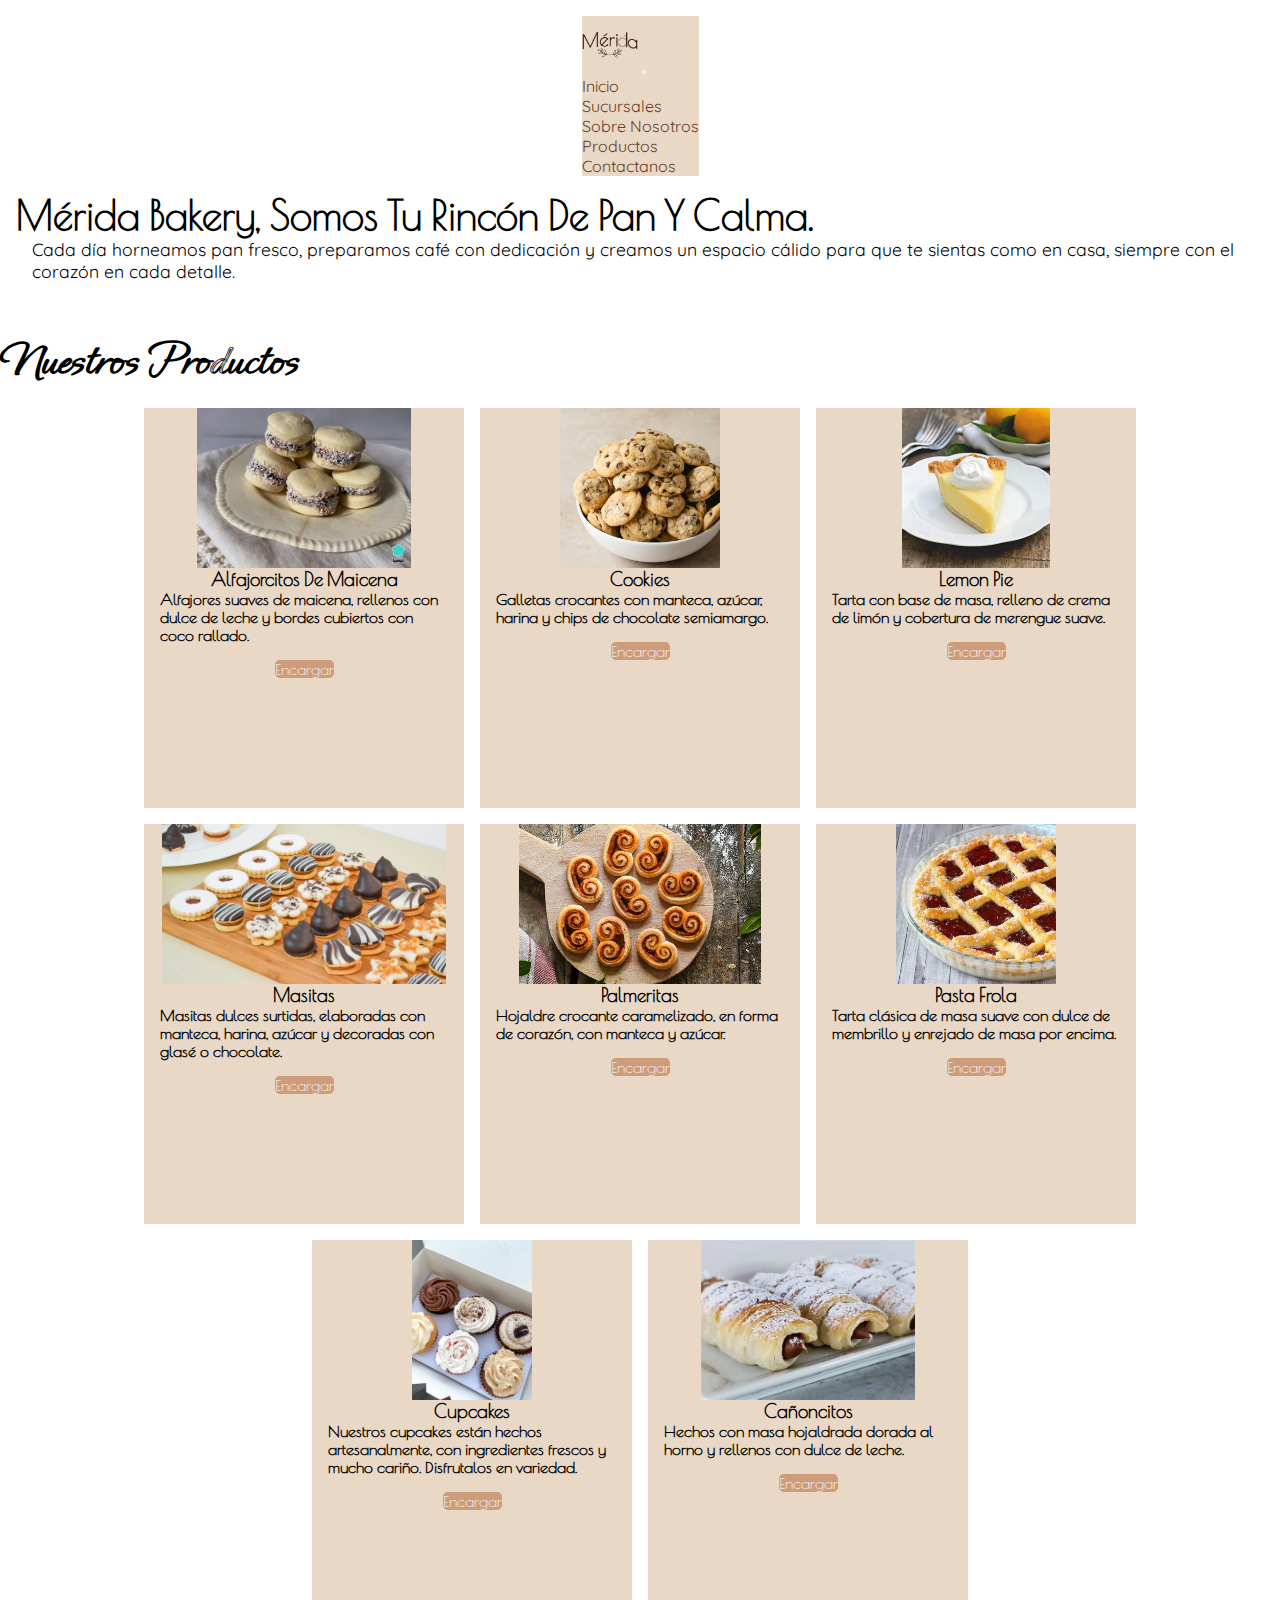
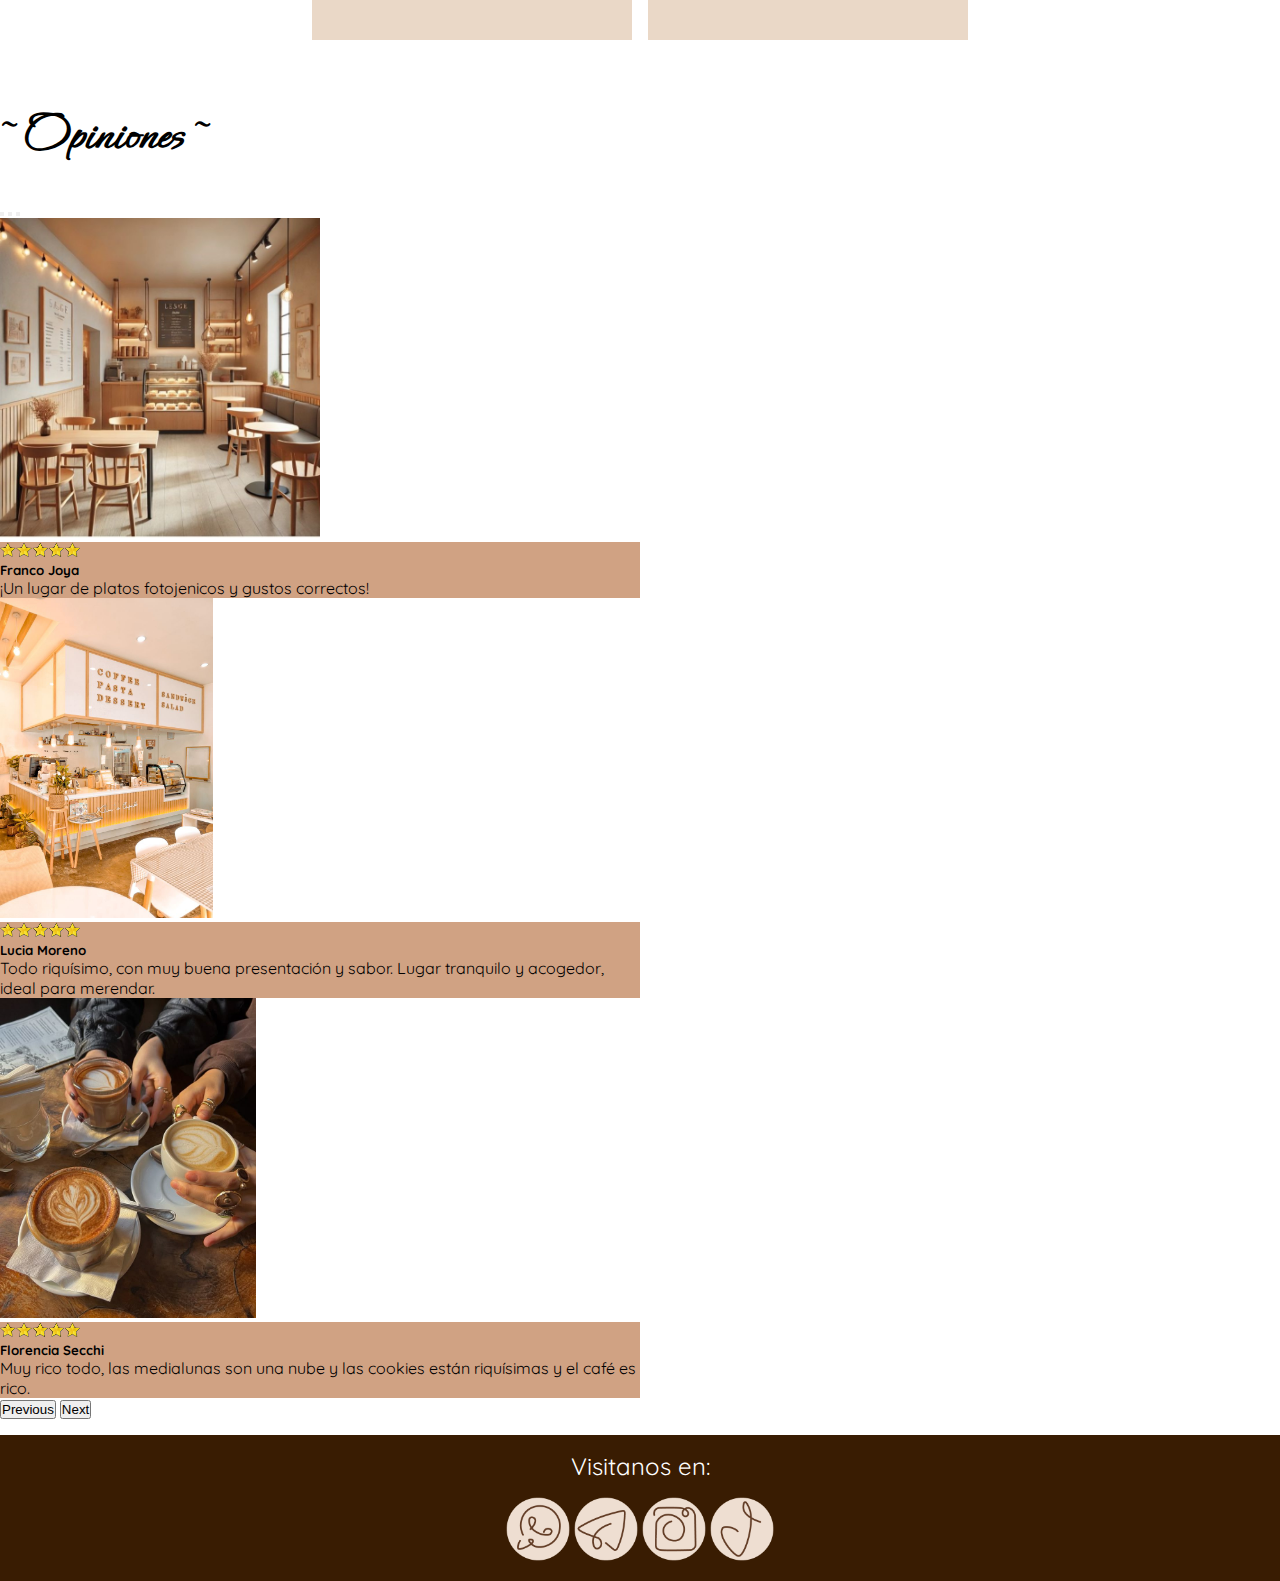
<file: index.html>
<!DOCTYPE html>
<html lang="es">

<head>
    <meta charset="UTF-8">
    <meta name="viewport" content="width=device-width, initial-scale=1.0">
    <meta name="description" content="Mérida Bakery es una panadería y cafetería artesanal donde disfrutás del mejor café, pastelería casera y pan recién horneado en un ambiente acogedor.">
    <meta name="keywords" content="panadería, café, cafetería, cordoba, argentina, desayuno, merienda, Mérida Bakery">
    <title>Merida Home</title>
    <link href="https://cdn.jsdelivr.net/npm/bootstrap@5.3.7/dist/css/bootstrap.min.css" rel="stylesheet"
        integrity="sha384-LN+7fdVzj6u52u30Kp6M/trliBMCMKTyK833zpbD+pXdCLuTusPj697FH4R/5mcr" crossorigin="anonymous">
    <link rel="stylesheet" href="./css/style.css">
    <link rel="preconnect" href="https://fonts.googleapis.com">
    <link rel="preconnect" href="https://fonts.gstatic.com" crossorigin>
    <link
        href="https://fonts.googleapis.com/css2?family=Ephesis&family=Poiret+One&family=Quicksand:wght@462&display=swap"
        rel="stylesheet">

</head>

<body >
    
    <header class="index-header">
        <nav class="navbar navbar-expand-md w-100 nav-principal rounded-5">
            <div class="container-fluid ">
                <!-- el logo con link-->
                <a class="navbar-brand" href="/index.html"><img class="logo" src="./img/merida-logo-sin-fondo.png"
                        alt="logo-bakery-merida"></a>
                <!-- imagen de la hamburquesa que solo se ve en mobile-->
                <button class="navbar-toggler" type="button" data-bs-toggle="collapse"
                    data-bs-target="#navbarSupportedContent" aria-controls="navbarSupportedContent"
                    aria-expanded="false" aria-label="Toggle navigation">
                    <span class="navbar-toggler-icon"></span>
                </button>
                <!-- que se ve si despliego la nav y si la veo desde una pantalla mediana (uno al lado delotro) -->
                <div class="collapse navbar-collapse" id="navbarSupportedContent">
                    <ul class="navbar-nav ms-auto mb-2 mb-lg-0">
                        <li class="nav-item">
                            <a class="nav-link active" aria-current="page" href="#">Inicio</a>
                        </li>
                        <li class="nav-item">
                            <a class="nav-link" href="./pages/sucursales.html">Sucursales</a>
                        </li>
                        <li class="nav-item">
                            <a class="nav-link" href="./pages/nosotros.html">Sobre Nosotros</a>
                        </li>
                        <li class="nav-item">
                            <a class="nav-link" href="./pages/productos.html">Productos</a>
                        </li>
                        </li>
                        <li class="nav-item">
                            <a class="nav-link" href="./pages/contacto.html">Contactanos</a>
                        </li>

                    </ul>
                </div>
            </div>
        </nav>
        <!-- texto debajo de la nav -->
        <div>
            <h1 class="h1-nav text-center fw-bold">Mérida Bakery, somos tu rincón de pan y calma.</h1>
            <p class="parrafo-principal text-center">Cada día horneamos pan fresco, preparamos café con dedicación y creamos un
                espacio cálido para que te sientas como en casa, siempre con el corazón en cada detalle.
            </p>
        </div>

    </header>

    <main>
        <div class="d-flex flex-column justify-content-center align-items-center">
            <h2 class="nuestros-prod-titulo text-center">Nuestros Productos</h2>
            <section class="section-cards">
                <div class="card-producto text-center justify-content-between">
                    <img class="w-100 object-fit-cover" src="./img/alfajorcitos-maicena.jpg" alt="alfajorcitos-de-maicena">
                    <h3 class="titulo-producto">Alfajorcitos De Maicena</h3>
                    <p>Alfajores suaves de maicena, rellenos con dulce de leche y bordes cubiertos con coco rallado.</p>
                    <button class="card-producto-btn fw-bold w-100 p-2">Encargar</button>
                </div>

                <div class="card-producto text-center justify-content-between">
                    <img class="w-100 object-fit-cover" src="./img/cookies.jpg" alt="cookies">
                    <h3 class="titulo-producto">Cookies</h3>
                    <p>Galletas crocantes con manteca, azúcar, harina y chips de chocolate semiamargo.</p>
                    <button class="card-producto-btn fw-bold w-100 p-2">Encargar</button>
                </div>

                <div class="card-producto text-center justify-content-between">
                    <img class="w-100 object-fit-cover" src="./img/lemon-pie.jfif" alt="lemon-pie">
                    <h3 class="titulo-producto">Lemon Pie</h3>
                    <p>Tarta con base de masa, relleno de crema de limón y cobertura de merengue suave.</p>
                    <button class="card-producto-btn fw-bold w-100 p-2">Encargar</button>
                </div>

                <div class="card-producto text-center justify-content-between">
                    <img class="w-100 object-fit-cover" src="./img/masitas.jpg" alt="masitas-variadas">
                    <h3 class="titulo-producto">Masitas</h3>
                    <p>Masitas dulces surtidas, elaboradas con manteca, harina, azúcar y decoradas con glasé o
                        chocolate.
                    </p>
                    <button class="card-producto-btn fw-bold w-100 p-2">Encargar</button>
                </div>

                <div class="card-producto text-center justify-content-between">
                    <img class="w-100 object-fit-cover" src="./img/palmeritas.jfif" alt="palmeritas">
                    <h3 class="titulo-producto">Palmeritas</h3>
                    <p>Hojaldre crocante caramelizado, en forma de corazón, con manteca y azúcar.</p>
                    <button class="card-producto-btn fw-bold w-100 p-2">Encargar</button>
                </div>

                <div class="card-producto text-center justify-content-between">
                    <img class="w-100 object-fit-cover" src="./img/pasta-frola.webp" alt="pasta-frola">
                    <h3 class="titulo-producto">Pasta Frola</h3>
                    <p>Tarta clásica de masa suave con dulce de membrillo y enrejado de masa por encima.</p>
                    <button class="card-producto-btn fw-bold w-100 p-2">Encargar</button>
                </div>
                <div class="card-producto text-center justify-content-between">
                    <img class="w-100 object-fit-cover" src="./img/cupcakes.jpg" alt="cupcakes">
                    <h3 class="titulo-producto">Cupcakes</h3>
                    <p>Nuestros cupcakes están hechos artesanalmente, con ingredientes frescos y mucho cariño. Disfrutalos en variedad.</p>
                    <button class="card-producto-btn fw-bold w-100 p-2">Encargar</button>
                </div>
                <div class="card-producto text-center justify-content-between">
                    <img class="w-100 object-fit-cover" src="./img/cañoncitos.webp" alt="cañoncitos">
                    <h3 class="titulo-producto">Cañoncitos</h3>
                    <p>Hechos con masa hojaldrada dorada al horno y rellenos con dulce de leche.</p>
                    <button class="card-producto-btn fw-bold w-100 p-2">Encargar</button>
                </div>
            </section>

            <!--Reseñas-->
            <h3 class="nuestros-prod-titulo">~ Opiniones ~</h3>
            <div id="carouselExampleCaptions" class="carousel slide">
                <div class="carousel-indicators">
                    <button type="button" data-bs-target="#carouselExampleCaptions" data-bs-slide-to="0" class="active"
                        aria-current="true" aria-label="Slide 1"></button>
                    <button type="button" data-bs-target="#carouselExampleCaptions" data-bs-slide-to="1"
                        aria-label="Slide 2"></button>
                    <button type="button" data-bs-target="#carouselExampleCaptions" data-bs-slide-to="2"
                        aria-label="Slide 3"></button>
                </div>
                <div class="carousel-inner">
                    <div class="carousel-item active">
                        <img src="./img/local-2.jpg" class="d-block w-100 fondo-reseña object-fit-cover" alt="imagen-local-2">
                        <div class="carousel-caption">
                            <img src="./img/5-estrellas.png" class="imagen-estrellas" alt="estrellas-reseña">
                            <h5>Franco Joya</h5>
                            <p>¡Un lugar de platos fotojenicos y gustos correctos! </p>
                        </div>
                    </div>
                    <div class="carousel-item">
                        <img src="./img/local.jpg" class="d-block w-100 fondo-reseña object-fit-cover" alt="imagen-local-2">
                        <div class="carousel-caption">
                            <img src="./img/5-estrellas.png" class="imagen-estrellas" alt="estrellas-reseña">
                            <h5>Lucia Moreno</h5>
                            <p>Todo riquísimo, con muy buena presentación y sabor. Lugar tranquilo y acogedor, ideal para merendar.</p>
                        </div>
                    </div>
                    <div class="carousel-item">
                        <img src="./img/local-3.jpg" class="d-block w-100 fondo-reseña object-fit-cover" alt="imagen-local-3">
                        <div class="carousel-caption">
                            <img src="./img/5-estrellas.png" class="imagen-estrellas" alt="estrellas-reseña">
                            <h5>Florencia Secchi</h5>
                            <p>Muy rico todo, las medialunas son una nube y las cookies están riquísimas y el café es rico.</p>
                        </div>
                    </div>
                </div>
                <button class="carousel-control-prev" type="button" data-bs-target="#carouselExampleCaptions"
                    data-bs-slide="prev">
                    <span class="carousel-control-prev-icon" aria-hidden="true"></span>
                    <span class="visually-hidden">Previous</span>
                </button>
                <button class="carousel-control-next" type="button" data-bs-target="#carouselExampleCaptions"
                    data-bs-slide="next">
                    <span class="carousel-control-next-icon" aria-hidden="true"></span>
                    <span class="visually-hidden">Next</span>
                </button>
            </div>
        </div>
    </main>
    <footer>
        <p class="text-footer">Visitanos en:</p>
        <div>
            <a href="https://web.whatsapp.com/" target="_blank"><img class="logo-footer" src="./img/logo-wsp.png" alt="logo-whatsapp"></a>
            <a href="https://accounts.google.com/" target="_blank"><img class="logo-footer" src="./img/logo-mail.png" alt="logo-mail"></a>
            <a href="https://www.instagram.com/" target="_blank"><img class="logo-footer" src="./img/logo-ig.png" alt="logo-instagram"></a>
            <a href="https://www.tiktok.com/" target="_blank"><img class="logo-footer" src="./img/logo-tiktok.png" alt="logo-tiktok"></a>
        </div>

    </footer>

    <script src="https://cdn.jsdelivr.net/npm/bootstrap@5.3.7/dist/js/bootstrap.bundle.min.js"
        integrity="sha384-ndDqU0Gzau9qJ1lfW4pNLlhNTkCfHzAVBReH9diLvGRem5+R9g2FzA8ZGN954O5Q"
        crossorigin="anonymous"></script>
</body>

</html>
</file>
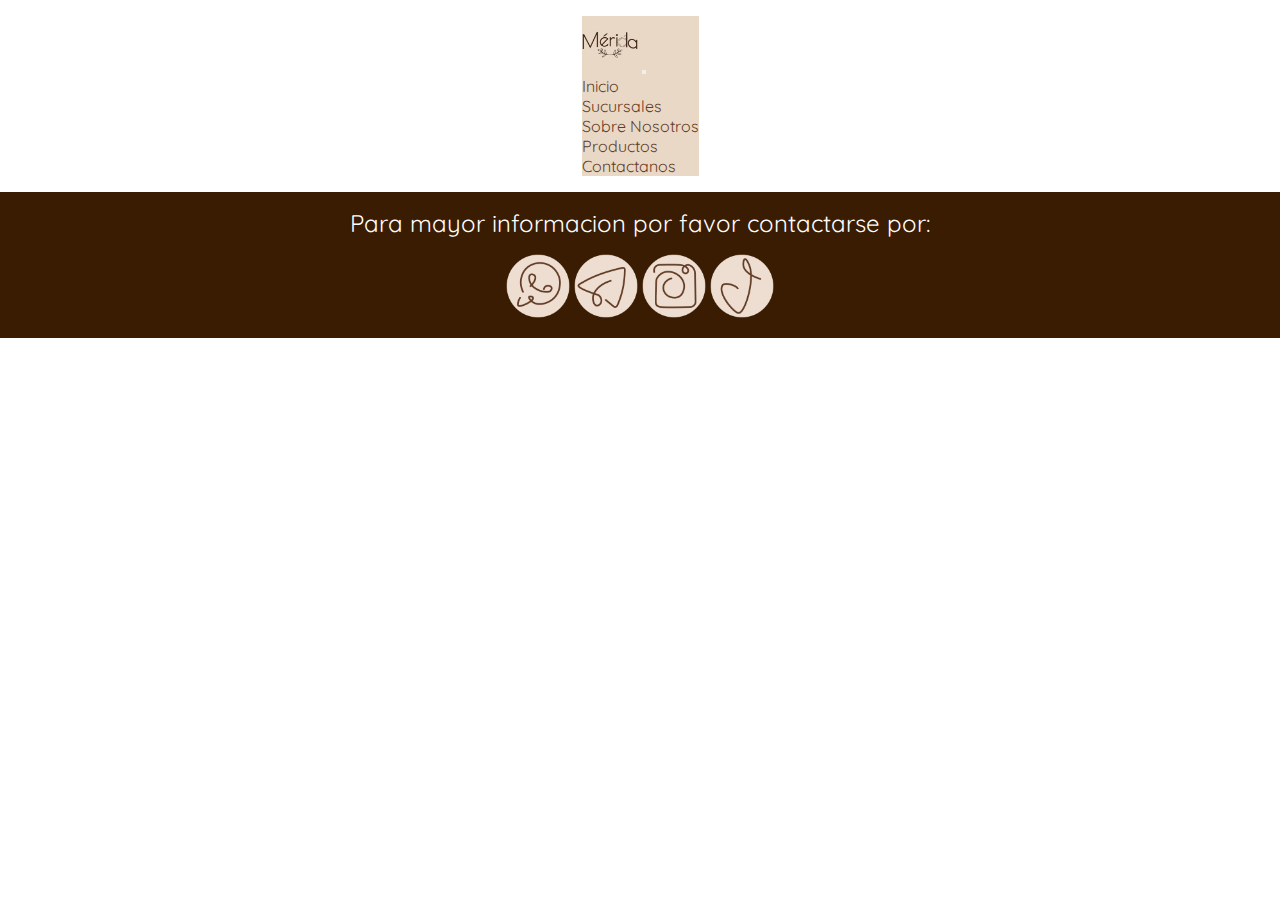
<file: pages/contacto.html>
<!DOCTYPE html>
<html lang="en">

<head>
    <meta charset="UTF-8">
    <meta name="viewport" content="width=device-width, initial-scale=1.0">
    <title>contacto</title>
    <link href="https://cdn.jsdelivr.net/npm/bootstrap@5.3.7/dist/css/bootstrap.min.css" rel="stylesheet"
        integrity="sha384-LN+7fdVzj6u52u30Kp6M/trliBMCMKTyK833zpbD+pXdCLuTusPj697FH4R/5mcr" crossorigin="anonymous">
    <link rel="stylesheet" href="../css/style.css">
    <link rel="preconnect" href="https://fonts.googleapis.com">
    <link rel="preconnect" href="https://fonts.gstatic.com" crossorigin>
    <link
        href="https://fonts.googleapis.com/css2?family=Ephesis&family=Poiret+One&family=Quicksand:wght@462&display=swap"
        rel="stylesheet">
</head>

<body>
    <header class="index-header">
        <nav class="navbar navbar-expand-md w-100 nav-principal rounded-5">
            <div class="container-fluid ">
                <!-- el logo con link-->
                <a class="navbar-brand" href="#"><img class="logo" src="../img/merida-logo-sin-fondo.png"
                        alt="logo-bakery-merida"></a>
                <!-- imagen de la hamburquesa uqe solo se ve en mobile-->
                <button class="navbar-toggler" type="button" data-bs-toggle="collapse"
                    data-bs-target="#navbarSupportedContent" aria-controls="navbarSupportedContent"
                    aria-expanded="false" aria-label="Toggle navigation">
                    <span class="navbar-toggler-icon"></span>
                </button>
                <!-- que se ve si despliego la nav y si la veo desde una pantalla pediana (uno al lado delotro) -->
                <div class="collapse navbar-collapse" id="navbarSupportedContent">
                    <ul class="navbar-nav ms-auto mb-2 mb-lg-0">
                        <li class="nav-item">
                            <a class="nav-link active" aria-current="page" href="../index.html">Inicio</a>
                        </li>
                        <li class="nav-item">
                            <a class="nav-link" href="../pages/sucursales.html">Sucursales</a>
                        </li>
                        <li class="nav-item">
                            <a class="nav-link" href="../pages/nosotros.html">Sobre Nosotros</a>
                        </li>
                        <li class="nav-item">
                            <a class="nav-link" href="../pages/productos.html">Productos</a>
                        </li>
                        </li>
                        <li class="nav-item">
                            <a class="nav-link" href="../pages/contacto.html">Contactanos</a>
                        </li>

                    </ul>
                </div>
            </div>
        </nav>

    </header>

    <main class="main-default"></main>

    <footer>
        <p class="text-footer">Para mayor informacion por favor contactarse por:</p>
        <div>
            <a href="https://web.whatsapp.com/" target="_blank"><img class="logo-footer" src="../img/logo-wsp.png" alt="logo-whatsapp"></a>
            <a href="https://accounts.google.com/" target="_blank"><img class="logo-footer" src="../img/logo-mail.png" alt="logo-mail"></a>
            <a href="https://www.instagram.com/" target="_blank"><img class="logo-footer" src="../img/logo-ig.png" alt="logo-instagram"></a>
            <a href="https://www.tiktok.com/" target="_blank"><img class="logo-footer" src="../img/logo-tiktok.png" alt="logo-tiktok"></a>
        </div>

    </footer>

    <script src="https://cdn.jsdelivr.net/npm/bootstrap@5.3.7/dist/js/bootstrap.bundle.min.js"
        integrity="sha384-ndDqU0Gzau9qJ1lfW4pNLlhNTkCfHzAVBReH9diLvGRem5+R9g2FzA8ZGN954O5Q"
        crossorigin="anonymous"></script>

</body>

</html>
</file>
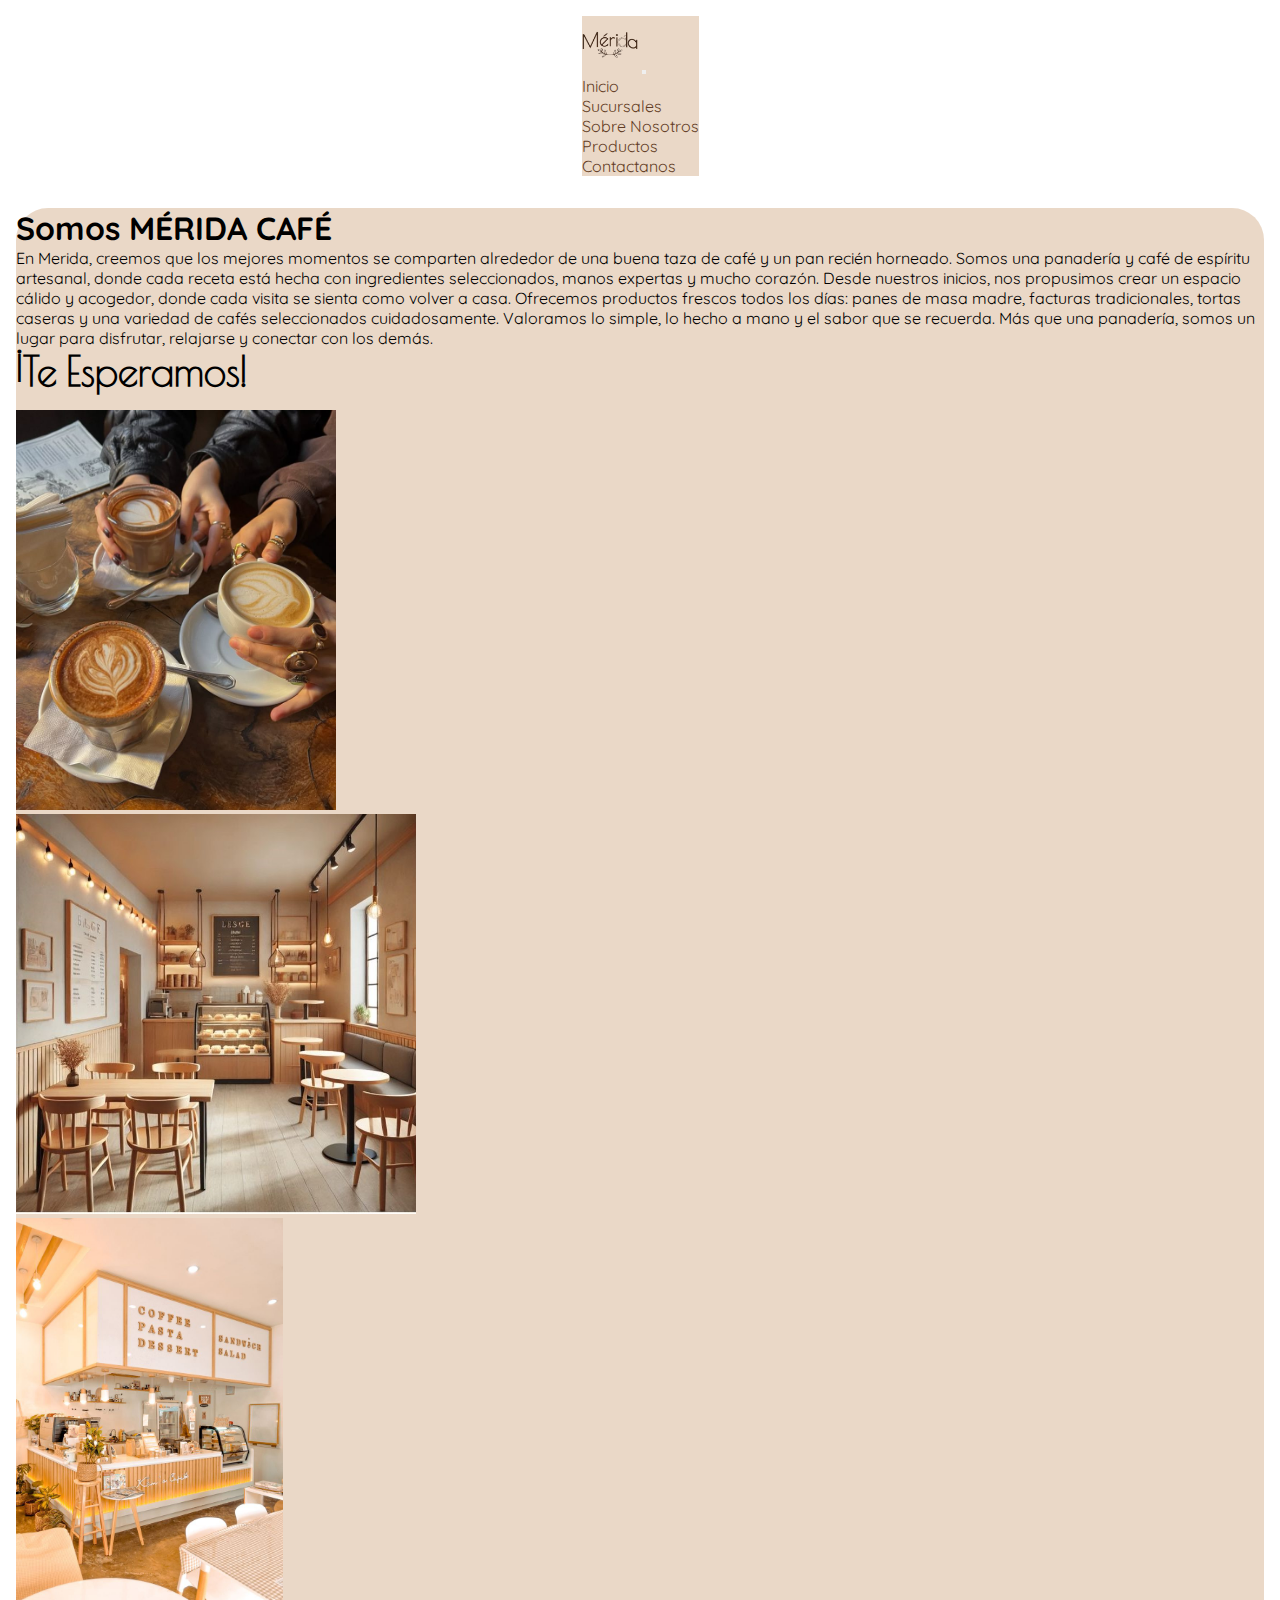
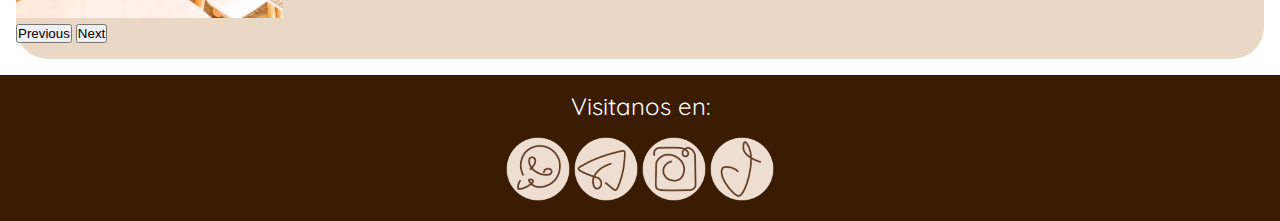
<file: pages/nosotros.html>
<!DOCTYPE html>
<html lang="es">

<head>
    <meta charset="UTF-8">
    <meta name="viewport" content="width=device-width, initial-scale=1.0">
    <title>Nosotros</title>
    <link href="https://cdn.jsdelivr.net/npm/bootstrap@5.3.7/dist/css/bootstrap.min.css" rel="stylesheet"
        integrity="sha384-LN+7fdVzj6u52u30Kp6M/trliBMCMKTyK833zpbD+pXdCLuTusPj697FH4R/5mcr" crossorigin="anonymous">
    <link rel="stylesheet" href="../css/style.css">
    <link rel="preconnect" href="https://fonts.googleapis.com">
    <link rel="preconnect" href="https://fonts.gstatic.com" crossorigin>
    <link
        href="https://fonts.googleapis.com/css2?family=Ephesis&family=Poiret+One&family=Quicksand:wght@462&display=swap"
        rel="stylesheet">
</head>

<body class="d-flex flex-column min-vh-100"><!--que el body siempre tenga al menos 100vh y use Flexbox-->
    <header class="index-header">
        <nav class="navbar navbar-expand-md w-100 nav-principal rounded-5">
            <div class="container-fluid ">
                <!-- el logo con link-->
                <a class="navbar-brand" href="../index.html"><img class="logo" src="../img/merida-logo-sin-fondo.png"
                        alt="logo-bakery-merida"></a>
                <!-- imagen de la hamburquesa uqe solo se ve en mobile-->
                <button class="navbar-toggler" type="button" data-bs-toggle="collapse"
                    data-bs-target="#navbarSupportedContent" aria-controls="navbarSupportedContent"
                    aria-expanded="false" aria-label="Toggle navigation">
                    <span class="navbar-toggler-icon"></span>
                </button>
                <!-- que se ve si despliego la nav y si la veo desde una pantalla pediana (uno al lado delotro) -->
                <div class="collapse navbar-collapse" id="navbarSupportedContent">
                    <ul class="navbar-nav ms-auto mb-2 mb-lg-0">
                        <li class="nav-item">
                            <a class="nav-link active" aria-current="page" href="../index.html">Inicio</a>
                        </li>
                        <li class="nav-item">
                            <a class="nav-link" href="../pages/sucursales.html">Sucursales</a>
                        </li>
                        <li class="nav-item">
                            <a class="nav-link" href="../pages/nosotros.html">Sobre Nosotros</a>
                        </li>
                        <li class="nav-item">
                            <a class="nav-link" href="../pages/productos.html">Productos</a>
                        </li>
                        </li>
                        <li class="nav-item">
                            <a class="nav-link" href="../pages/contacto.html">Contactanos</a>
                        </li>

                    </ul>
                </div>
            </div>
        </nav>

    </header>

    <main class="flex-fill d-flex nosotros-main">
        <!--contenido principal ocupe el espacio restante entre el header (si hay) y el footer.-->
        <div class="d-flex flex-column justify-content-center align-items-center p-4">
            <h1>Somos MÉRIDA CAFÉ</h1>
            <p>En Merida, creemos que los mejores momentos se comparten alrededor de una buena taza de café
                y un pan recién horneado.
                Somos una panadería y café de espíritu artesanal, donde cada receta está hecha con ingredientes
                seleccionados, manos expertas y mucho corazón.

                Desde nuestros inicios, nos propusimos crear un espacio cálido y acogedor, donde cada visita se sienta
                como volver a casa.
                Ofrecemos productos frescos todos los días: panes de masa madre, facturas tradicionales, tortas caseras
                y una variedad de cafés seleccionados cuidadosamente.

                Valoramos lo simple, lo hecho a mano y el sabor que se recuerda.
                Más que una panadería, somos un lugar para disfrutar, relajarse y conectar con los demás.</p>
            <h2 class="h1-nav">¡Te esperamos!</h2>
            <div id="carouselExampleAutoplaying" class="carousel slide" data-bs-ride="carousel">
                <div class="carousel-inner">
                    <div class="carousel-item active">
                        <img src="../img/local-3.jpg" class="d-block w-100 img-locales" alt="foto-local-1">
                    </div>
                    <div class="carousel-item">
                        <img src="../img/local-2.jpg" class="d-block w-100 img-locales" alt="foto-local-2">
                    </div>
                    <div class="carousel-item">
                        <img src="../img/local.jpg" class="d-block w-100 img-locales" alt="foto-local-3">
                    </div>
                </div>
                <button class="carousel-control-prev" type="button" data-bs-target="#carouselExampleAutoplaying"
                    data-bs-slide="prev">
                    <span class="carousel-control-prev-icon" aria-hidden="true"></span>
                    <span class="visually-hidden">Previous</span>
                </button>
                <button class="carousel-control-next" type="button" data-bs-target="#carouselExampleAutoplaying"
                    data-bs-slide="next">
                    <span class="carousel-control-next-icon" aria-hidden="true"></span>
                    <span class="visually-hidden">Next</span>
                </button>
            </div>
        </div>
    </main>

    <footer><!--se queda abajo, incluso si el contenido no lo empuja.-->
        <p class="text-footer">Visitanos en:</p>
        <div>
            <a href="https://web.whatsapp.com/" target="_blank"><img class="logo-footer" src="../img/logo-wsp.png"
                    alt="logo-whatsapp"></a>
            <a href="https://accounts.google.com/" target="_blank"><img class="logo-footer" src="../img/logo-mail.png"
                    alt="logo-mail"></a>
            <a href="https://www.instagram.com/" target="_blank"><img class="logo-footer" src="../img/logo-ig.png"
                    alt="logo-instagram"></a>
            <a href="https://www.tiktok.com/" target="_blank"><img class="logo-footer" src="../img/logo-tiktok.png"
                    alt="logo-tiktok"></a>
        </div>

    </footer>

    <script src="https://cdn.jsdelivr.net/npm/bootstrap@5.3.7/dist/js/bootstrap.bundle.min.js"
        integrity="sha384-ndDqU0Gzau9qJ1lfW4pNLlhNTkCfHzAVBReH9diLvGRem5+R9g2FzA8ZGN954O5Q"
        crossorigin="anonymous"></script>

</body>

</html>
</file>
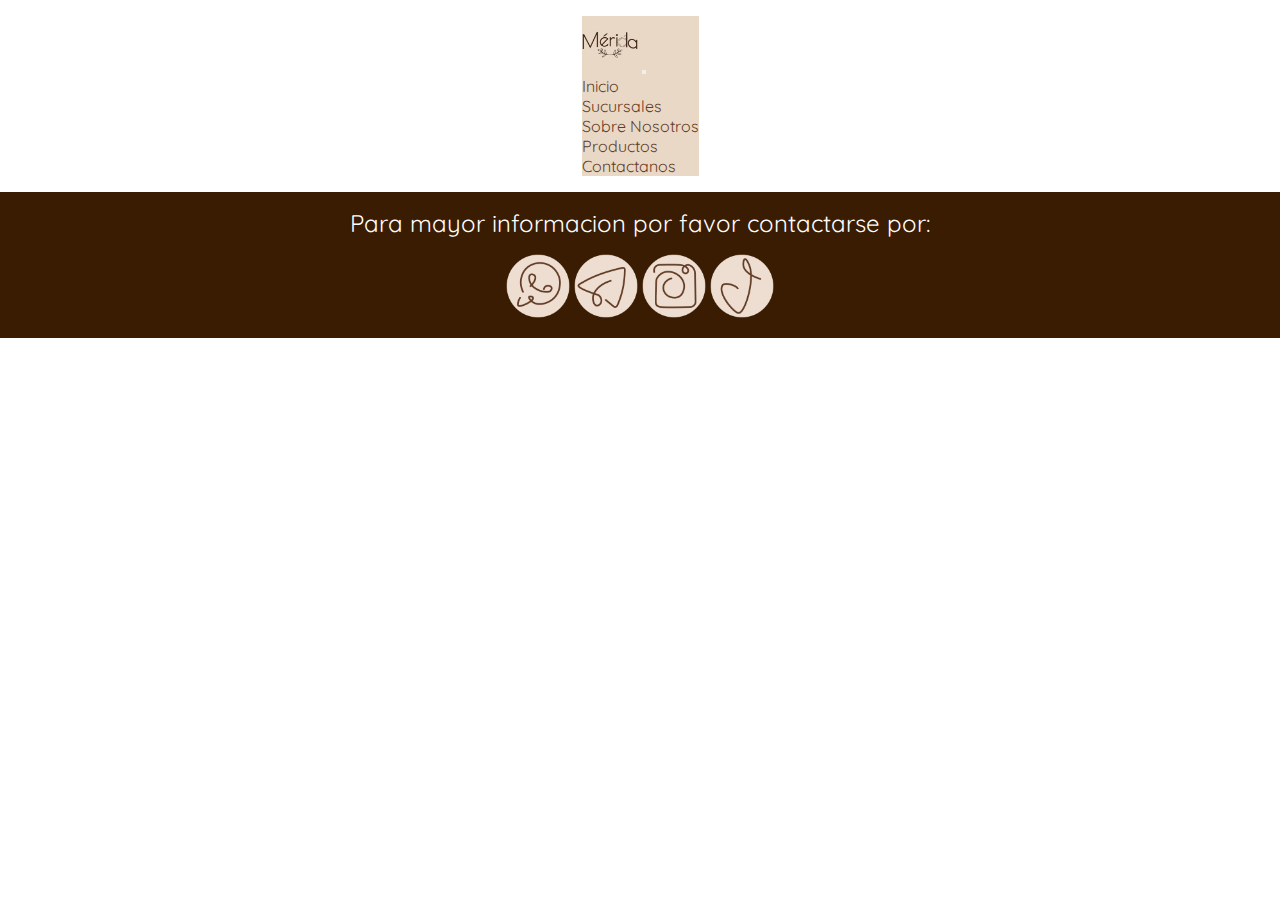
<file: pages/productos.html>
<!DOCTYPE html>
<html lang="en">

<head>
    <meta charset="UTF-8">
    <meta name="viewport" content="width=device-width, initial-scale=1.0">
    <title>productos</title>
    <link href="https://cdn.jsdelivr.net/npm/bootstrap@5.3.7/dist/css/bootstrap.min.css" rel="stylesheet"
        integrity="sha384-LN+7fdVzj6u52u30Kp6M/trliBMCMKTyK833zpbD+pXdCLuTusPj697FH4R/5mcr" crossorigin="anonymous">
    <link rel="stylesheet" href="../css/style.css">
    <link rel="preconnect" href="https://fonts.googleapis.com">
    <link rel="preconnect" href="https://fonts.gstatic.com" crossorigin>
    <link
        href="https://fonts.googleapis.com/css2?family=Ephesis&family=Poiret+One&family=Quicksand:wght@462&display=swap"
        rel="stylesheet">
</head>

<body>
    <header class="index-header">
        <nav class="navbar navbar-expand-md w-100 nav-principal rounded-5">
            <div class="container-fluid ">
                <!-- el logo con link-->
                <a class="navbar-brand" href="#"><img class="logo" src="../img/merida-logo-sin-fondo.png"
                        alt="logo-bakery-merida"></a>
                <!-- imagen de la hamburquesa uqe solo se ve en mobile-->
                <button class="navbar-toggler" type="button" data-bs-toggle="collapse"
                    data-bs-target="#navbarSupportedContent" aria-controls="navbarSupportedContent"
                    aria-expanded="false" aria-label="Toggle navigation">
                    <span class="navbar-toggler-icon"></span>
                </button>
                <!-- que se ve si despliego la nav y si la veo desde una pantalla pediana (uno al lado delotro) -->
                <div class="collapse navbar-collapse" id="navbarSupportedContent">
                    <ul class="navbar-nav ms-auto mb-2 mb-lg-0">
                        <li class="nav-item">
                            <a class="nav-link active" aria-current="page" href="../index.html">Inicio</a>
                        </li>
                        <li class="nav-item">
                            <a class="nav-link" href="../pages/sucursales.html">Sucursales</a>
                        </li>
                        <li class="nav-item">
                            <a class="nav-link" href="../pages/nosotros.html">Sobre Nosotros</a>
                        </li>
                        <li class="nav-item">
                            <a class="nav-link" href="../pages/productos.html">Productos</a>
                        </li>
                        </li>
                        <li class="nav-item">
                            <a class="nav-link" href="../pages/contacto.html">Contactanos</a>
                        </li>

                    </ul>
                </div>
            </div>
        </nav>

    </header>

    <main class="main-default"></main>

    <footer>
        <p class="text-footer">Para mayor informacion por favor contactarse por:</p>
        <div>
            <a href="https://web.whatsapp.com/" target="_blank"><img class="logo-footer" src="../img/logo-wsp.png" alt="logo-whatsapp"></a>
            <a href="https://accounts.google.com/" target="_blank"><img class="logo-footer" src="../img/logo-mail.png" alt="logo-mail"></a>
            <a href="https://www.instagram.com/" target="_blank"><img class="logo-footer" src="../img/logo-ig.png" alt="logo-instagram"></a>
            <a href="https://www.tiktok.com/" target="_blank"><img class="logo-footer" src="../img/logo-tiktok.png" alt="logo-tiktok"></a>
        </div>

    </footer>

    <script src="https://cdn.jsdelivr.net/npm/bootstrap@5.3.7/dist/js/bootstrap.bundle.min.js"
        integrity="sha384-ndDqU0Gzau9qJ1lfW4pNLlhNTkCfHzAVBReH9diLvGRem5+R9g2FzA8ZGN954O5Q"
        crossorigin="anonymous"></script>

</body>

</html>
</file>
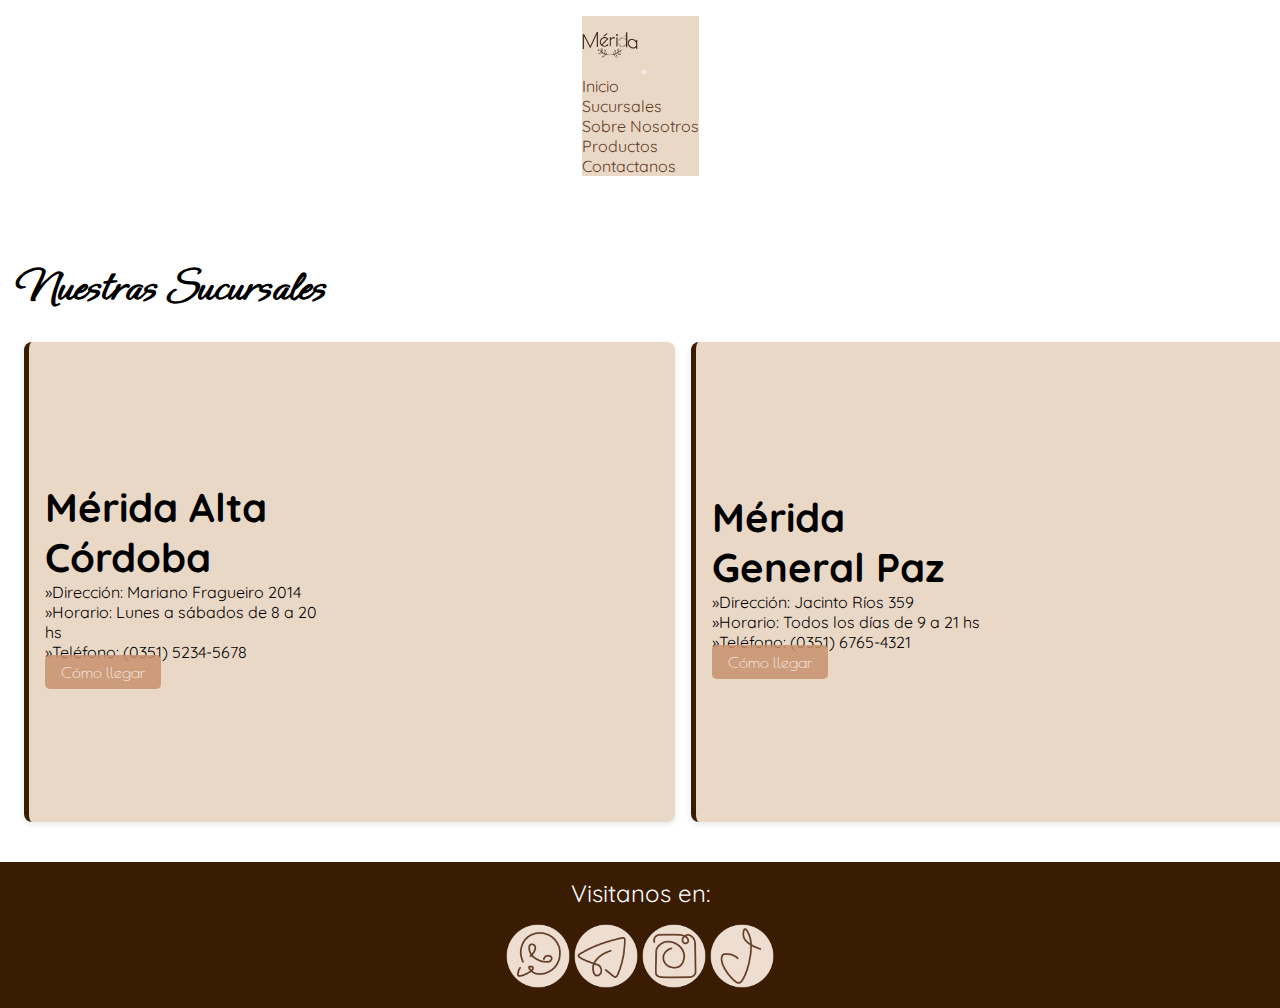
<file: pages/sucursales.html>
<!DOCTYPE html>
<html lang="es">

<head>
    <meta charset="UTF-8">
    <meta name="viewport" content="width=device-width, initial-scale=1.0">
    <title>Sucursales</title>
    <link href="https://cdn.jsdelivr.net/npm/bootstrap@5.3.7/dist/css/bootstrap.min.css" rel="stylesheet"
        integrity="sha384-LN+7fdVzj6u52u30Kp6M/trliBMCMKTyK833zpbD+pXdCLuTusPj697FH4R/5mcr" crossorigin="anonymous">
    <link rel="stylesheet" href="../css/style.css">
    <link rel="preconnect" href="https://fonts.googleapis.com">
    <link rel="preconnect" href="https://fonts.gstatic.com" crossorigin>
    <link
        href="https://fonts.googleapis.com/css2?family=Ephesis&family=Poiret+One&family=Quicksand:wght@462&display=swap"
        rel="stylesheet">
</head>

<body>
    <header class="index-header">
        <nav class="navbar navbar-expand-md w-100 nav-principal rounded-5">
            <div class="container-fluid ">
                <!-- el logo con link-->
                <a class="navbar-brand" href="../index.html"><img class="logo" src="../img/merida-logo-sin-fondo.png"
                        alt="logo-bakery-merida"></a>
                <!-- imagen de la hamburquesa uqe solo se ve en mobile-->
                <button class="navbar-toggler" type="button" data-bs-toggle="collapse"
                    data-bs-target="#navbarSupportedContent" aria-controls="navbarSupportedContent"
                    aria-expanded="false" aria-label="Toggle navigation">
                    <span class="navbar-toggler-icon"></span>
                </button>
                <!-- que se ve si despliego la nav y si la veo desde una pantalla pediana (uno al lado delotro) -->
                <div class="collapse navbar-collapse" id="navbarSupportedContent">
                    <ul class="navbar-nav ms-auto mb-2 mb-lg-0">
                        <li class="nav-item">
                            <a class="nav-link active" aria-current="page" href="../index.html">Inicio</a>
                        </li>
                        <li class="nav-item">
                            <a class="nav-link" href="../pages/sucursales.html">Sucursales</a>
                        </li>
                        <li class="nav-item">
                            <a class="nav-link" href="../pages/nosotros.html">Sobre Nosotros</a>
                        </li>
                        <li class="nav-item">
                            <a class="nav-link" href="../pages/productos.html">Productos</a>
                        </li>
                        </li>
                        <li class="nav-item">
                            <a class="nav-link" href="../pages/contacto.html">Contactanos</a>
                        </li>

                    </ul>
                </div>
            </div>
        </nav>

    </header>

    <main>
        <section class="sucursales">
            <h1 class="nuestros-prod-titulo text-center">Nuestras Sucursales</h1>
            <div class="sucursales-bloque">
                <div class="sucursal">
                    <div class="d-flex flex-column align-items-center">
                        <h2 class="sucursales-titulo">Mérida Alta Córdoba</h2>
                        <p class="sucusales-info">»Dirección: Mariano Fragueiro 2014<br>»Horario: Lunes a sábados de 8 a
                            20 hs <br>»Teléfono: (0351)
                            5234-5678</p>
                        <a href="https://maps.app.goo.gl/gDtGh5EizyzPD1Mq9" target="_blank" class="btn-mapa fw-bold">Cómo
                            llegar</a>
                    </div>
                    <iframe
                        src="https://www.google.com/maps/embed?pb=!1m18!1m12!1m3!1d3405.7923709689203!2d-64.18436849999999!3d-31.3922881!2m3!1f0!2f0!3f0!3m2!1i1024!2i768!4f13.1!3m3!1m2!1s0x94329867efab85b9%3A0xc4d4bfe8d77fc95b!2sMariano%20Fragueiro%202014%2C%20X5001GCH%20C%C3%B3rdoba!5e0!3m2!1ses!2sar!4v1751556911590!5m2!1ses!2sar"
                        style="border:0;" allowfullscreen="" loading="lazy" referrerpolicy="no-referrer-when-downgrade">
                    </iframe>
                </div>

                <div class="sucursal">
                    <div class="d-flex flex-column align-items-center">
                        <h2 class="sucursales-titulo">Mérida General Paz</h2>
                        <p class="sucusales-info">»Dirección: Jacinto Ríos 359 <br> »Horario: Todos los días de 9 a 21
                            hs
                            <br>»Teléfono: (0351)
                            6765-4321
                        </p>
                        <a href="https://maps.app.goo.gl/o2uPuroSgiFjCmmv8" target="_blank" class="btn-mapa fw-bold">Cómo
                            llegar</a>
                    </div>
                    <iframe
                        src="https://www.google.com/maps/embed?pb=!1m18!1m12!1m3!1d3405.0737431219723!2d-64.16926852448758!3d-31.412094274263808!2m3!1f0!2f0!3f0!3m2!1i1024!2i768!4f13.1!3m3!1m2!1s0x9432a2a13c9c6067%3A0x4b3ca7a1f8655363!2sJacinto%20R%C3%ADos%20359%2C%20X5004ASG%20C%C3%B3rdoba!5e0!3m2!1ses!2sar!4v1751557650367!5m2!1ses!2sar"
                        style="border:0;" allowfullscreen="" loading="lazy" referrerpolicy="no-referrer-when-downgrade">
                    </iframe>
                </div>
            </div>
        </section>


    </main>

    <footer class="w-100">
        <p class="text-footer">Visitanos en:</p>
        <div>
            <a href="https://web.whatsapp.com/" target="_blank"><img class="logo-footer" src="../img/logo-wsp.png" alt="logo-whatsapp"></a>
            <a href="https://accounts.google.com/" target="_blank"><img class="logo-footer" src="../img/logo-mail.png" alt="logo-mail"></a>
            <a href="https://www.instagram.com/" target="_blank"><img class="logo-footer" src="../img/logo-ig.png" alt="logo-instagram"></a>
            <a href="https://www.tiktok.com/" target="_blank"><img class="logo-footer" src="../img/logo-tiktok.png" alt="logo-tiktok"></a>
        </div>

    </footer>

    <script src="https://cdn.jsdelivr.net/npm/bootstrap@5.3.7/dist/js/bootstrap.bundle.min.js"
        integrity="sha384-ndDqU0Gzau9qJ1lfW4pNLlhNTkCfHzAVBReH9diLvGRem5+R9g2FzA8ZGN954O5Q"
        crossorigin="anonymous"></script>

</body>

</html>
</file>
<file: css/style.css>
@charset "UTF-8";
/*variables*/
/*extends*/
.sucursal, .card-producto, .section-cards, .index-header {
  display: flex;
  flex-direction: column;
  align-items: center;
}

.titulo-producto, .card-producto {
  font-family: "Poiret One", sans-serif !important;
  font-weight: bold;
  /*padding: 0.5rem 0;*/
}

/* HEADER */
.index-header {
  padding: 1rem;
  gap: 1rem;
}

.logo {
  height: 3.5rem;
  width: 3.5rem;
}

.nav-principal {
  background-color: rgba(160, 82, 5, 0.225);
}

.h1-nav {
  text-transform: capitalize;
  font-family: "Poiret One", sans-serif !important;
  font-size: 1.5rem;
}

.parrafo-principal {
  padding: 0 1rem;
}

/* MAIN */
.nuestros-prod-titulo {
  font-family: "Ephesis", cursive !important;
  font-size: 2rem;
  margin: 2rem 0 1rem;
}

/* productos index */
.section-cards {
  gap: 1rem;
  padding: 0 1rem 2rem;
}

.card-producto {
  width: 20rem;
  height: 25rem;
  background-color: rgba(160, 82, 5, 0.225);
}

.card-producto img {
  height: 10rem;
}

.card-producto p {
  padding: 0 1rem;
}

.card-producto-btn {
  margin-top: 1rem;
  transition: transform 0.3s ease, background-color 0.3s ease;
  background-color: rgba(199, 145, 109, 0.848);
  color: white;
  font-family: "Poiret One", sans-serif;
  font-size: 1rem;
  border: none;
  border-radius: 0.3rem;
  cursor: pointer;
}
.card-producto-btn:hover {
  transform: scaleY(1.1);
  background-color: rgb(57, 28, 2);
}

/* carrusel reseñas */
.carousel {
  width: 20rem;
  padding: 1rem 0;
}

.carousel-caption {
  color: black;
  background-color: rgba(199, 145, 109, 0.848);
  right: 0%;
  left: 0%;
  padding: 0%;
}

.imagen-estrellas {
  width: 5rem;
  height: 1rem;
}

.fondo-reseña {
  height: 20rem;
}

/* SUCURSALES */
.sucursales-bloque {
  display: flex;
  flex-direction: column;
}

.sucursales {
  padding: 2rem 1rem;
}

.sucursal {
  justify-content: space-evenly;
  background-color: rgba(160, 82, 5, 0.225);
  border-left: 5px solid rgb(57, 28, 2);
  padding: 1rem;
  margin-bottom: 1.5rem;
  box-shadow: 0 2px 6px rgba(0, 0, 0, 0.1);
  border-radius: 0.5rem;
}

.btn-mapa {
  margin-top: 0.8rem;
  padding: 0.5rem 1rem;
  transition: transform 0.3s ease, background-color 0.3s ease;
  background-color: rgba(199, 145, 109, 0.848);
  color: white;
  font-family: "Poiret One", sans-serif;
  font-size: 1rem;
  border: none;
  border-radius: 0.3rem;
  cursor: pointer;
}
.btn-mapa:hover {
  transform: scaleY(1.1);
  background-color: rgb(57, 28, 2);
}

iframe {
  width: 12.5rem;
  height: 9rem;
  padding: 1rem 0;
}

.gradient {
  background: linear-gradient(to bottom, rgb(254, 254, 254), rgba(160, 82, 5, 0.225), rgb(57, 28, 2));
}

/* NOSOTROS */
.nosotros-main {
  background-color: rgba(160, 82, 5, 0.225);
  border-radius: 2rem;
  margin: 1rem;
}

.img-locales {
  height: 400px;
  object-fit: cover;
}

/* FOOTER */
footer {
  background-color: rgb(57, 28, 2);
  color: white;
  text-align: center;
  padding: 1rem;
  display: flex;
  flex-direction: column;
  gap: 1rem;
  width: 100%;
}

.logo-footer {
  width: 2.5rem;
  height: 2.5rem;
  cursor: pointer;
}

/* -----------------------RESPONSIVE--------------------------- */
/* TABLET (min-width: 768px) */
@media (min-width: 768px) {
  .section-cards {
    flex-direction: row;
    flex-wrap: wrap;
    justify-content: center;
  }
  .nuestros-prod-titulo {
    font-size: 3rem;
  }
  iframe {
    width: 21rem;
    height: 21rem;
    padding: 1rem 0;
  }
  .sucursales-titulo {
    font-size: 2.2rem;
  }
  .sucusales-info {
    font-size: 1.2rem;
  }
}
/* DESKTOP (min-width: 1024px) */
@media (min-width: 1024px) {
  .h1-nav {
    font-size: 2.5rem;
  }
  .parrafo-principal {
    font-size: 1.1rem;
  }
  .carousel {
    width: 50%;
  }
  .logo-footer {
    width: 4rem;
    height: 4rem;
  }
  .text-footer {
    font-size: 1.5rem;
  }
  iframe {
    width: 28rem;
    height: 28rem;
    padding: 0.3rem;
  }
  .sucursales-bloque {
    display: flex;
    flex-direction: row;
    justify-content: space-around;
  }
  .sucursal {
    margin: 0.5rem;
    flex-direction: row;
  }
  .sucursales-titulo {
    font-size: 2.5rem;
  }
  .sucusales-info {
    font-size: 1rem;
  }
}
/* Estilos base (MOBILE FIRST) */
* {
  margin: 0;
  padding: 0;
  box-sizing: border-box;
}

ul {
  list-style: none;
}

a {
  text-decoration: none;
  color: rgb(98, 60, 37);
}

body {
  font-family: "Quicksand", sans-serif !important;
}

/*# sourceMappingURL=style.css.map */
</file>
